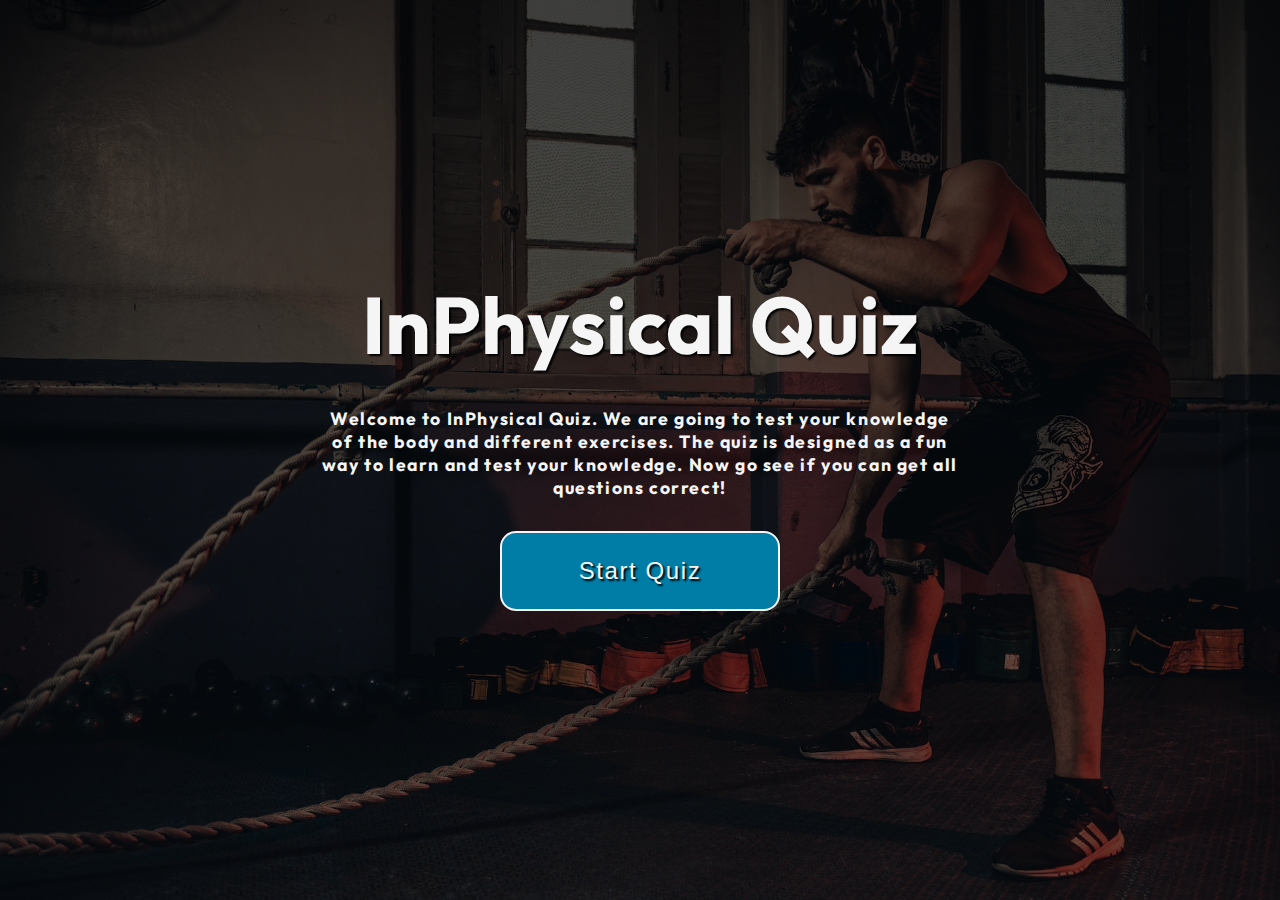
<file: index.html>
<!DOCTYPE html>
<html lang="en">
  <head>
    <meta charset="UTF-8">
    <meta http-equiv="X-UA-Compatible" content="IE=edge">
    <meta name="viewport" content="width=device-width, initial-scale=1.0">
    <meta name="description" content="InPhysical Quiz Home Page">
    <!-- Google Font -->
    <link href="https://fonts.googleapis.com/css2?family=Outfit:wght@300&display=swap" rel="stylesheet">
    <!-- Favicon -->
    <link rel="icon" type="image/x-icon" href="/assets/images/favicon.png">
    <!-- CSS Link -->
    <link rel="stylesheet" href="assets/css/style.css" type="text/css">
    <title>InPhysical Quiz</title>
  </head>
  <body>
    <!-- Main Section Of Quiz Code -->
    <section class="main">
      <!-- Quiz Container and section for display Page -->
      <div class="quiz-container">
        <!-- Main display for home page -->
        <div class="cover-container">
          <div id="home" class="quiz-colum quiz-center">
            <!-- Display homepage title -->
            <h1>InPhysical Quiz</h1>
            <!-- Quiz welcome message -->
            <p>Welcome to InPhysical Quiz. We are going to test your knowledge of the body and different exercises. The quiz is designed as a fun way to learn and test your knowledge. Now go see if you can get all questions correct!</p>
            <!-- Quiz start button -->
            <button class="quiz-btn">Start Quiz</button>
          </div>
        </div>
      </div>
    </section>
    <!-- Quiz popop information -->
    <div class="start-quiz-popup">
      <!-- Quiz guide title -->
      <h2>Quiz Guide</h2>
      <!-- List of Information to help user -->
      <span class="quiz-info">1. The quiz questions are a range of differnt topics.</span>
      <span class="quiz-info">2. When you click on an answer, if it shows up green that is correct.</span>
      <span class="quiz-info">3. If you select an answer and it shows red, it is incorrect and the correct answer will be shown.</span>
      <span class="quiz-info">4. Once you have completed all the questions, try again for a top score or enjoy that you know your stuff!</span>
      <!-- Exit and Continue buttons for quiz popup -->
      <div class="popup-btn">
        <button class="about-btn exit-btn">Exit Quiz</button>
        <a href="quiz.html" class="about-btn continue-btn">Continue</a>
      </div>
    </div>
    <!-- Script code for quiz popup -->
    <script defer src="assets/js/current.js"></script>
  </body>
</html>
</file>
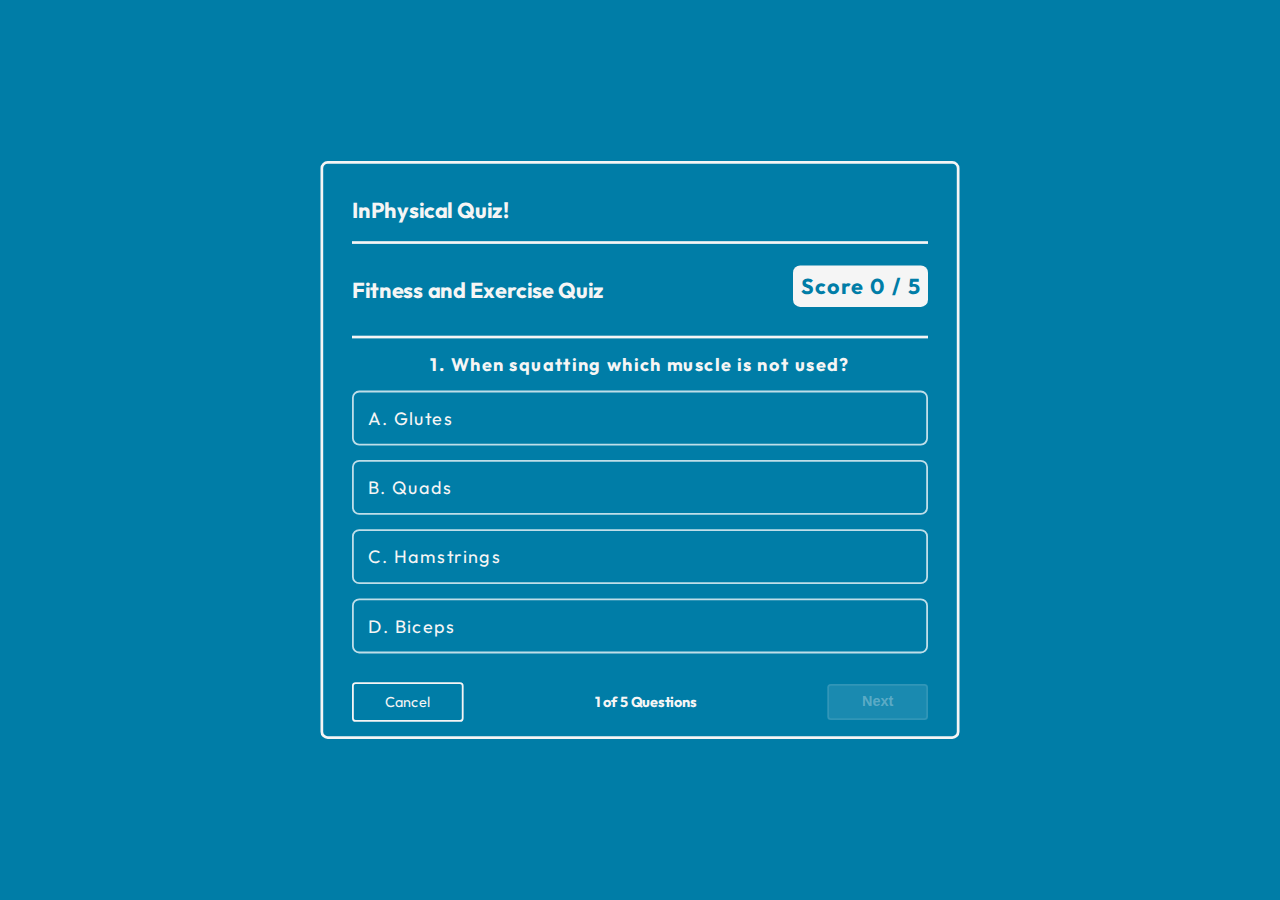
<file: quiz.html>
<!DOCTYPE html>
<html lang="en">

<head>
    <meta charset="UTF-8">
    <meta http-equiv="X-UA-Compatible" content="IE=edge">
    <meta name="viewport" content="width=device-width, initial-scale=1.0">
    <meta name="description" content="InPhysical Quiz Main Page">
    <!-- Google Font -->
    <link href="https://fonts.googleapis.com/css2?family=Outfit:wght@300&display=swap" rel="stylesheet">
    <!-- Favicon -->
    <link rel="icon" type="image/x-icon" href="/assets/images/favicon.png">
    <!-- CSS Link -->
    <link rel="stylesheet" href="assets/css/style.css" type="text/css">
    <title>InPhysical Quiz</title>
</head>

<body>
    <section class="quiz-section">
        <!-- Quiz Box holds code for each question -->
        <div class="quiz-box">
            <!-- Page Header -->
            <h2>InPhysical Quiz!</h2>
            <!-- Quiz Title -->
            <div class="quiz-header">
                <h2>Fitness and Exercise Quiz</h2>
                <!-- Heading score for the quiz -->
                <div class="quiz-header-score">
                    <span>Score </span><span class="header-score">0 / 5</span>
                </div>
            </div>
            <!-- Quiz question -->
            <h2 class="question-title">When squatting which muscle is not used?</h2>
            <!-- Div Class holding quiz question answers -->
            <div class="quiz-questions"></div>
            <!-- Quiz Footer -->
            <div class="quiz-footer">
                <!-- Cancel Button -->
                <a href="index.html" class="cancel-btn">Cancel</a>
                <!-- Quiz Question counter -->
                <span class="quiz-total">1 of 5 Questions</span>
                <!-- Next button for nex quiz question -->
                <button class="next-btn">Next</button>
            </div>
        </div>
        <!-- HTML for quiz results -->
        <div class="result-box">
            <!-- Quiz result title -->
            <h2>Quiz Results!</h2>
            <!-- Quiz results container -->
            <div class="results-container">
                <!-- Shows user score -->
                <span class="score-text">You Scored 0 Out Of 5</span>
            </div>
            <!-- Try again and Home buttom for user -->
            <div class="buttons">
                <button class="try-again-btn">Try Again!</button>
                <a href="index.html" class="home-btn">Home</a>
            </div>
        </div>
    </section>

<!-- Main script code for quiz -->
<script src="assets/js/script.js"></script>
</body>
</html>
</file>
<file: assets/css/style.css>
body {
     font-family: 'Outfit', sans-serif;
     color: #f5f5f5;
     background: #17181A;
     margin: 0;
     padding: 0;
     overflow: hidden;
}

/* Main css to hold image background */
.main {
     background-image: linear-gradient(rgba(0, 0, 0, 0.75), rgba(0, 0, 0, .6)), url("../images/background-image.jpg");
     background-position: center center;
     background-repeat: no-repeat;
     background-size: cover;
     transition: .25s ease;
     height: 100vh;
}

/* Add current tag for js to blur background */
.main.current {
     filter: blur(1rem);
}

/* Quiz container for overflow display */
.quiz-container {
     display: flex;
     height: 100%;
     width: 100%;
}

/* Title for display page */
.cover-container h1 {
     font-size: 5rem;
     color: #f5f5f5;
     margin-bottom: 2.5rem;
     text-shadow: 2px 2px 2px black;
     margin: 0;
}

/* Container box for quiz display */
.cover-container {
     width: 100%;
     align-items: center;
     justify-content: center;
     display: flex;
     margin: 0 auto;
}

/* Colum display */
.quiz-colum {
     display: flex;
     flex-direction: column;
}

/* Center items in quiz */
.quiz-center {
     justify-content: center;
     align-items: center;
}

/* Start quiz button */
.quiz-btn {
     background-color: #007DA7;
     color: #f5f5f5;
     width: 17.5rem;
     text-align: center;
     text-decoration: none;
     font-size: 1.5rem;
     margin-bottom: 1rem;
     padding: 1.5rem 0;
     border-radius: 1rem;
     text-shadow: 2px 2px 2px black;
     letter-spacing: 0.1rem;
     border: 2px solid #f5f5f5;
}

/* Start button hover over button */
.quiz-btn:hover {
     box-shadow: 0 0 15px #f5f5f5;
     cursor: pointer;
     transition: transform 200ms;
     transform: scale(1.05);
}

/* Display page welcome text */
.cover-container p {
     color: #f5f5f5;
     text-align: center;
     width: 50%;
     letter-spacing: 0.1rem;
     font-size: 1.1rem;
     font-weight: bolder;
     margin: 2rem 0 2rem 0;
}

/* Cancel Button to cancel quiz */
.cancel-btn{
     background-color: #007DA7;
     color: #f5f5f5;
     width: 7rem;
     height: 2.5rem;
     border: 2px solid #f5f5f5;
     border-radius: 0.25rem;
     padding: 0 0.25rem;
     cursor: pointer;
     text-decoration: none;
     display: flex;
     align-items: center;
     justify-content: center;
}

.cancel-btn:hover{
     color: #007DA7;
     background-color: #f5f5f5;
}

/* Quiz popup information */
.start-quiz-popup {
     position: absolute;
     top: 50%;
     left: 50%;
     transform: translate(-50%, -50%) scale(.9);
     width: 30rem;
     background: #17181A;
     border-radius: 1rem;
     padding: 1rem 2rem;
     border: 2px solid #f5f5f5;
     opacity: 0;
     pointer-events: none;
     transition: .25s ease;
}

/* Quiz popup to show information due to 'current' tag */
.start-quiz-popup.current {
     opacity: 1;
     pointer-events: inherit;
     transform: translate(-50%, -50%) scale(1);
}

/* Header for quiz popup */
.start-quiz-popup h2 {
     color: #f5f5f5;
     font-size: 2.5rem;
     margin: 0;
     text-align: center;
}

/* Quiz popup information text */
.start-quiz-popup .quiz-info {
     display: inline-block;
     color: #f5f5f5;
     font-size: 1rem;
     font-weight: bolder;
     margin: 0.5rem 0;
}

/* Quiz popup buttons */
.start-quiz-popup .popup-btn {
     display: flex;
     align-items: center;
     justify-content: space-between;
     margin-top: .5rem;
     transition: 1s;
}

/* Quiz about button */
.start-quiz-popup .popup-btn .about-btn {
     display: inline-flex;
     align-items: center;
     justify-content: center;
     width: 7rem;
     height: 2.5rem;
     background: #007DA7;
     border: 2px solid #007DA7;
     border-radius: .5rem;
     outline: none;
     font-size: 1rem;
     color: #f5f5f5;
     font-weight: bold;
     cursor: pointer;
     text-decoration: none;
}

/* Quiz hover button */
.start-quiz-popup .popup-btn .about-btn:hover {
     background: transparent;
     color: #007DA7;
}

/* Main display for quiz question section */
.quiz-section {
     height: 100vh;
     width: 100%;
     background: #007DA7;
     display: flex;
     justify-content: center;
     align-items: center;
     transition: .5s ease-in-out;
     transition-delay: .25s;
}

/* Shows quiz section using 'current' tag */
.quiz-section.current {
     left: 0;
}

/* Quiz box holding questions and information */
.quiz-section .quiz-box {
     position: relative;
     width: 40rem;
     background: transparent;
     border: 3px solid #f5f5f5;
     border-radius: .5rem;
     display: flex;
     flex-direction: column;
     padding: 1rem 2rem;
     transform: scale(.9);
     transition: .3s ease;
     transition-delay: .5s;
}

/* Quiz current tag to display over home page */
.quiz-section .quiz-box.current {
     opacity: 0;
     transition: .3s ease;
     transition-delay: .5s;
}

/* Quic title for page */
.quiz-box h1 {
     font-size: 3rem;
     margin: 0 0 1rem 0;
     text-align: center;
     letter-spacing: .1rem;
}

/* Quiz heading for quiz name */
.quiz-box .quiz-header {
     display: flex;
     justify-content: space-between;
     align-items: center;
     padding: 1rem 0;
     border-bottom: 3px solid #f5f5f5;
     border-top: 3px solid #f5f5f5;
}

/* Quiz header span text */
.quiz-header span {
     font-size: 1.5rem;
     font-weight: bolder;
     letter-spacing: .1rem;
}

/* Quiz header score for user */
.quiz-header .quiz-header-score {
     background: #f5f5f5;
     color: #007DA7;
     border-radius: .5rem;
     padding: .5rem;
     text-align: center;
     margin-bottom: 0.5rem;
}

/* Quiz question title */
.quiz-box .question-title {
     font-size: 1.25rem;
     font-weight: bold;
     letter-spacing: .1rem;
     text-align: center;
}

/* Quiz list of questions user then selects */
.quiz-questions .question {
     padding: 1rem;
     margin-bottom: 1rem;
     background: transparent;
     border: 2px solid rgba(255, 255, 255, 0.75);
     border-radius: .5rem;
     cursor: pointer;
     font-size: 1.25rem;
     letter-spacing: .1rem;
     transition: .5s;
}

/* Quiz hover over questions to display which option to choose */
.quiz-questions .question:hover {
     background-color: rgba(0, 0, 0, .75);
     color: #f5f5f5;
     transform: scale(1.03);
}

/* Display correct answer using green text, border and glow */
.quiz-questions .question.correct {
     background: #007DA7;
     border: 3px solid #00ff00;
     color: #00ff00;
     box-shadow: 0 0 3px 3px #00ff00;
}

/* Displays incorrect answer using red text, border and glow */
.quiz-questions .question.incorrect {
     background: #007DA7;
     border: 3px solid #ff0000;
     color: #ff0000;
     box-shadow: 0 0 3px 3px #ff0000;
}

/* Stops user selecting more than one answer */
.quiz-questions .question.disabled {
     pointer-events: none;
}

/* Quiz footer */
.quiz-box .quiz-footer {
     display: flex;
     justify-content: space-between;
     align-items: center;
     text-align: center;
     margin-top: 1rem;
}

/* Quiz total question list */
.quiz-footer .quiz-total {
     font-size: 1rem;
     font-weight: bolder;
}

/* Next button to next question */
.quiz-footer .next-btn {
     width: 7rem;
     height: 2.5rem;
     background: rgba(255, 255, 255, 0.1);
     border: 2px solid rgba(255, 255, 254, 0.1);
     color: rgba(255, 255, 253, 0.3);
     font-size: 1rem;
     border-radius: .25rem;
     font-weight: bolder;
     cursor: pointer;
     pointer-events: none;
}

/* Next button to display question and enable to be clicked */
.quiz-footer .next-btn.current {
     pointer-events: inherit;
     background-color: #007DA7;
     color: #f5f5f5;
     border: 2px solid #f5f5f5;
}

/* Button hover styling to show use which is selected */
.quiz-footer .next-btn.current:hover {
     color: #007DA7;
     background: #f5f5f5;
}

/* Quiz result box container */
.quiz-section .result-box {
     position: absolute;
     top: 50%;
     left: 50%;
     transform: translate(-50%, -50%) scale(.9);
     background: transparent;
     border: 2px solid #f5f5f5;
     display: flex;
     flex-direction: column;
     align-items: center;
     border-radius: .5rem;
     opacity: 0;
     pointer-events: none;
     transition: .3s ease;
     transition-delay: .5s;
}

/* Quiz current tag to display results page */
.quiz-section .result-box.current {
     opacity: 1;
     pointer-events: inherit;
}

/* Results heading */
.result-box h2 {
     font-size: 2.5rem;
     font-weight: bolder;
     letter-spacing: .1rem;
     margin: 1rem;
}

/* Container for results of quiz */
.result-box .results-container {
     width: 25rem;
     display: flex;
     flex-direction: column;
     align-items: center;
     margin: 1rem 0 1rem;
}

/* Results score of quiz */
.results-container .score-text {
     font-size: 2rem;
     font-weight: bolder;
     border-bottom: 3px solid #f5f5f5;
     padding: 1rem 0 1rem 0;
     border-top: 3px solid #f5f5f5;
     letter-spacing: .1rem;
     margin: 1rem;
}

/* Results Page Buttons */
.buttons{
     display: flex;
     justify-content: space-between;
     align-items: center;
     text-align: center;
     margin-top: 1rem;
     margin-bottom: 1rem;
}

/* Results buttons for try again */
.try-again-btn {
     width: 7.5rem;
     height: 3rem;
     background: #007DA7;
     border: 2px solid #f5f5f5;
     color: #f5f5f5;
     border-radius: .5rem;
     font-size: 1rem;
     cursor: pointer;
     font-weight: bolder;
}

/* Hover button */
.try-again-btn:hover {
     background: #f5f5f5;
     color: #007DA7;
}

/* Go home button on results page */
.home-btn{
     background-color: #007DA7;
     color: #f5f5f5;
     width: 7.5rem;
     height: 2.75rem;
     border: 2px solid #f5f5f5;
     border-radius: 0.5rem;
     font-size: 1rem;
     cursor: pointer;
     text-decoration: none;
     font-weight: bolder;
     display: flex;
     align-items: center;
     justify-content: center;
     margin-left: 1rem;
}
.home-btn:hover{
     color: #007DA7;
     background-color: #f5f5f5;
}

/* ----------------------- Media Queries */
/* Active for extra small devices */
@media (max-width: 340px){
     /* ------------------ Home Page  */
     .cover-container h1 {
          font-size: 2.5rem;
     }
     .cover-container p{
          width: 90%;
          font-size: 0.9rem;
     }
     .quiz-btn {
          width: 10rem;
          padding: 1rem 0;
     }
     /* ------------------ Home Page Quiz Popup */
     .start-quiz-popup {
          width: 15rem;
          padding: 1rem;
     }
     /* ------------------ Quiz Page */
     .quiz-section .quiz-box {
          padding: .5rem;
     }
     .quiz-box h2 {
          margin-top: 0.5rem;
          margin-bottom: 0.5rem;
     }
     .quiz-box .question-title {
          font-size: 1rem;
     }
     .quiz-box .quiz-header {
          text-align: center;
          display: inline;
          padding: 0;
     }
     .quiz-questions .question {
          margin-bottom: 0.5rem;
          font-size: 1rem;
          padding: 0.5rem;
     }
     .quiz-questions .question-title{
          font-size: 1rem;
     }
     .quiz-footer .quiz-total {
          width: 5rem;
     }
     .quiz-box .quiz-footer {
          margin-top: 0.5rem;
     }
     .cancel-btn {
          width: 5rem;
          height: 2rem;
     }
     .quiz-footer .next-btn {
          width: 5rem;
          height: 2rem;
     }
     /* Quiz Results Popup */
     .quiz-section .result-box {
          width: 20rem;
     }
     .result-box .results-container {
          width: 20rem;
          text-align: center;
     }
}

/* Active for screen sizes between 320px and 576px */
@media (min-width:340px) and (max-width:576px) {
     /* ------------------ Home Page  */
     .cover-container h1 {
          font-size: 3rem;
          text-align: center;
     }
     .cover-container p {
          width: 80%;
     }
     .quiz-btn {
          width: 12.5rem;
          padding: 1rem 0;
     }
     /* ------------------ Home Page Quiz Popup */
     .start-quiz-popup {
          width: 15rem;
          padding: 1rem;
     }
     /* ------------------ Quiz Page */
     .quiz-section .quiz-box {
          padding: 1rem;
     }
     .quiz-box .quiz-header {
          text-align: center;
          display: inline;
          padding: 0;
     }
     .quiz-questions .question {
          margin-bottom: 0.5rem;
          font-size: 1rem;
     }
     .quiz-questions .question-title{
          font-size: 1rem;
     }
     .cancel-btn {
          width: 5rem;
          height: 2rem;
     }
     .quiz-footer .next-btn {
          width: 5rem;
          height: 2rem;
     }
     /* Quiz Results Popup */
     .quiz-section .result-box {
          width: 20rem;
     }
     .result-box .results-container {
          width: 20rem;
          text-align: center;
     }
}

/* Active for screen sizes between 576px and 768px */
@media (min-width: 576px) and (max-width: 768px) {
     /* ------------------ Home Page  */
     .cover-container h1{
          font-size: 4rem;
     }
     .cover-container p {
          width: 60%;
     }
     .quiz-btn {
          width: 15rem;
     }
     /* ------------------ Home Page Quiz Popup */
     .start-quiz-popup {
          width: 22.5rem;
     }
}
</file>
